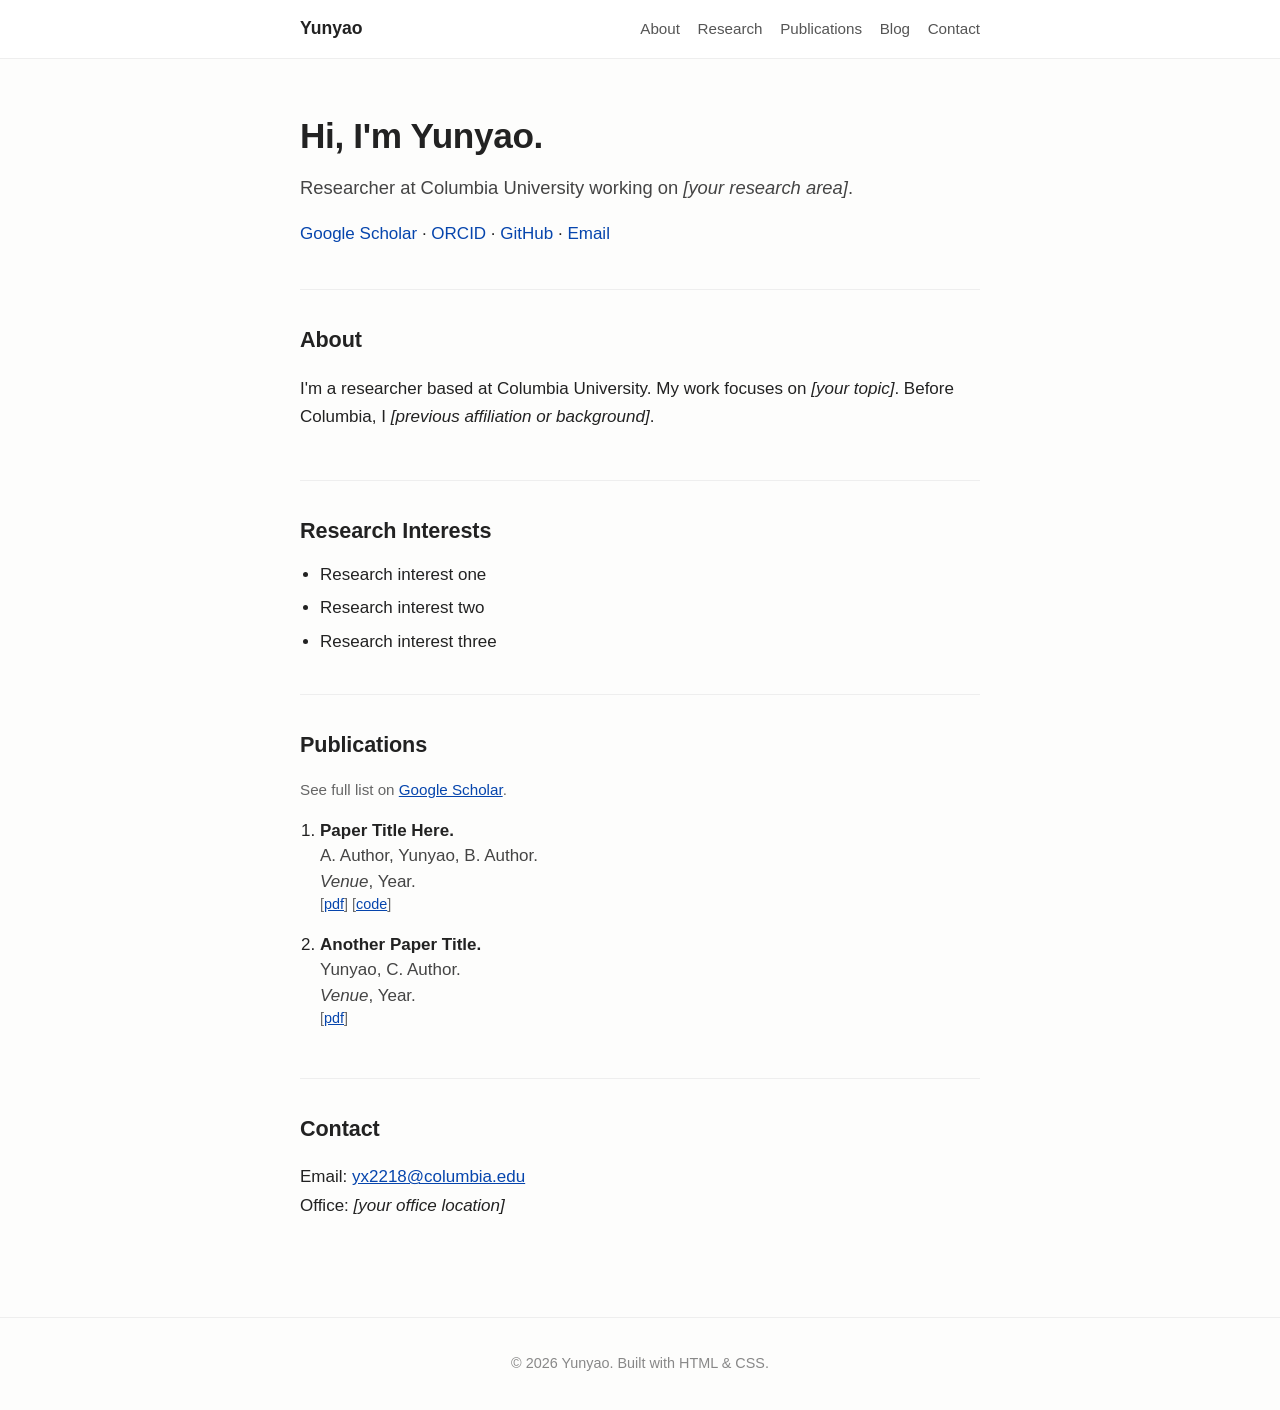
<file: index.html>
<!DOCTYPE html>
<html lang="en">
<head>
  <meta charset="UTF-8" />
  <meta name="viewport" content="width=device-width, initial-scale=1.0" />
  <title>Yunyao — Personal Website</title>
  <meta name="description" content="Personal website of Yunyao, researcher at Columbia University." />
  <link rel="stylesheet" href="style.css" />
</head>
<body>
  <header class="site-header">
    <nav class="nav">
      <a class="brand" href="index.html">Yunyao</a>
      <ul class="nav-links">
        <li><a href="index.html">About</a></li>
        <li><a href="#research">Research</a></li>
        <li><a href="#publications">Publications</a></li>
        <li><a href="blog.html">Blog</a></li>
        <li><a href="#contact">Contact</a></li>
      </ul>
    </nav>
  </header>

  <main>
    <section class="hero">
      <div class="hero-content">
        <h1>Hi, I'm Yunyao.</h1>
        <p class="tagline">
          <!-- TODO: replace with your one-line intro -->
          Researcher at Columbia University working on <em>[your research area]</em>.
        </p>
        <p class="links-inline">
          <!-- TODO: replace # with your real links -->
          <a href="#" aria-label="Google Scholar">Google Scholar</a> ·
          <a href="#" aria-label="ORCID">ORCID</a> ·
          <a href="https://github.com/Xyunyao" aria-label="GitHub">GitHub</a> ·
          <a href="mailto:yx2218@columbia.edu" aria-label="Email">Email</a>
        </p>
      </div>
    </section>

    <section id="about" class="section">
      <h2>About</h2>
      <p>
        <!-- TODO: write a short bio. A couple of sentences is plenty. -->
        I'm a researcher based at Columbia University. My work focuses on
        <em>[your topic]</em>. Before Columbia, I <em>[previous affiliation or background]</em>.
      </p>
    </section>

    <section id="research" class="section">
      <h2>Research Interests</h2>
      <ul class="bullets">
        <!-- TODO: list 3–5 research interests -->
        <li>Research interest one</li>
        <li>Research interest two</li>
        <li>Research interest three</li>
      </ul>
    </section>

    <section id="publications" class="section">
      <h2>Publications</h2>
      <p class="muted">
        See full list on
        <a href="#">Google Scholar</a>.
      </p>
      <ol class="pub-list">
        <!-- TODO: replace with your actual publications -->
        <li>
          <span class="pub-title">Paper Title Here.</span>
          <span class="pub-authors">A. Author, Yunyao, B. Author.</span>
          <span class="pub-venue"><em>Venue</em>, Year.</span>
          <span class="pub-links">
            [<a href="#">pdf</a>] [<a href="#">code</a>]
          </span>
        </li>
        <li>
          <span class="pub-title">Another Paper Title.</span>
          <span class="pub-authors">Yunyao, C. Author.</span>
          <span class="pub-venue"><em>Venue</em>, Year.</span>
          <span class="pub-links">
            [<a href="#">pdf</a>]
          </span>
        </li>
      </ol>
    </section>

    <section id="contact" class="section">
      <h2>Contact</h2>
      <p>
        Email: <a href="mailto:yx2218@columbia.edu">yx2218@columbia.edu</a><br />
        Office: <em>[your office location]</em>
      </p>
    </section>
  </main>

  <footer class="site-footer">
    <p>© <span id="year"></span> Yunyao. Built with HTML &amp; CSS.</p>
  </footer>

  <script>
    document.getElementById("year").textContent = new Date().getFullYear();
  </script>
</body>
</html>
</file>
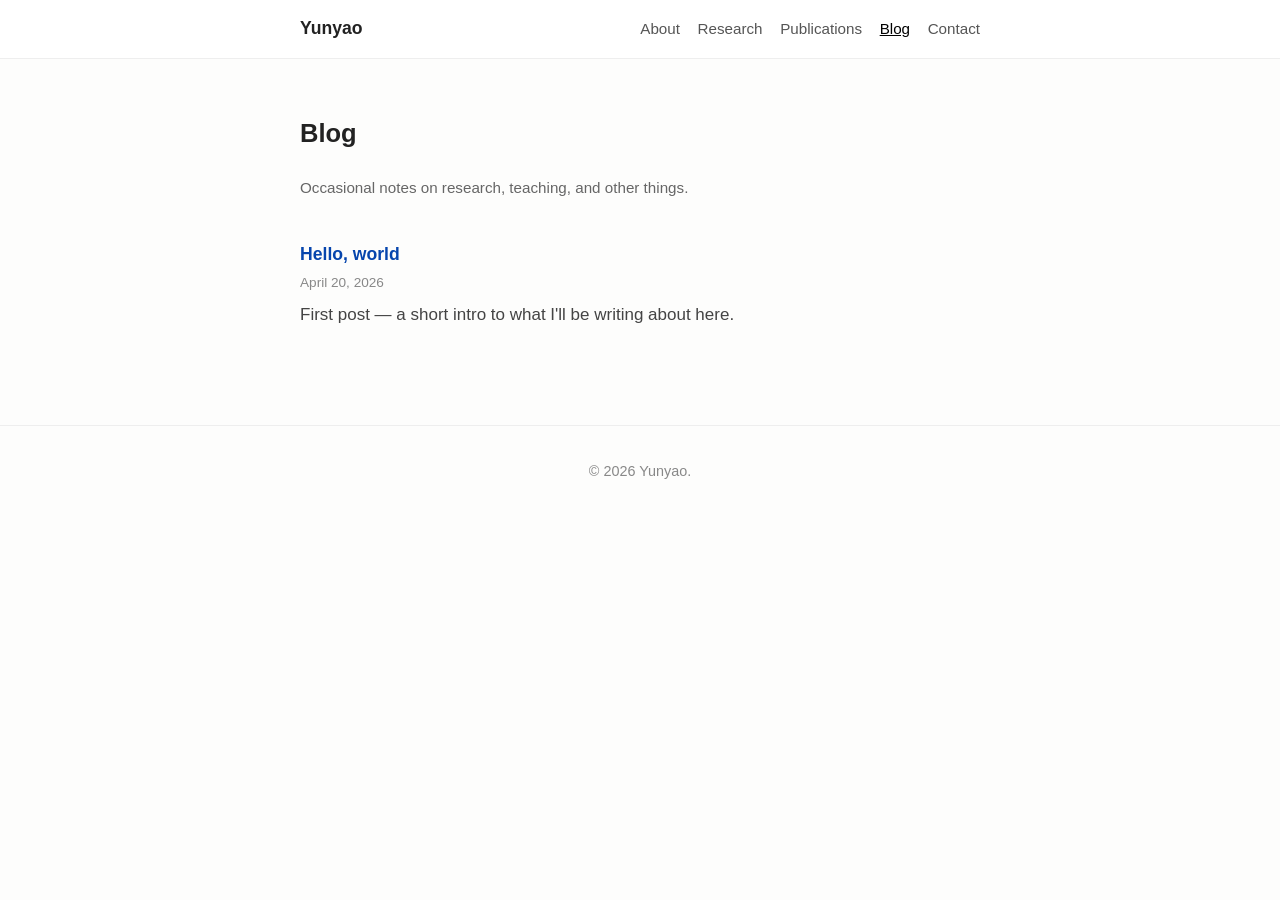
<file: blog.html>
<!DOCTYPE html>
<html lang="en">
<head>
  <meta charset="UTF-8" />
  <meta name="viewport" content="width=device-width, initial-scale=1.0" />
  <title>Blog — Yunyao</title>
  <meta name="description" content="Blog posts by Yunyao." />
  <link rel="stylesheet" href="style.css" />
</head>
<body>
  <header class="site-header">
    <nav class="nav">
      <a class="brand" href="index.html">Yunyao</a>
      <ul class="nav-links">
        <li><a href="index.html">About</a></li>
        <li><a href="index.html#research">Research</a></li>
        <li><a href="index.html#publications">Publications</a></li>
        <li><a href="blog.html" aria-current="page">Blog</a></li>
        <li><a href="index.html#contact">Contact</a></li>
      </ul>
    </nav>
  </header>

  <main>
    <section class="section">
      <h1>Blog</h1>
      <p class="muted">Occasional notes on research, teaching, and other things.</p>

      <ul class="post-list">
        <!-- TODO: add a new <li> here each time you publish a post -->
        <li>
          <a href="posts/hello-world.html">Hello, world</a>
          <time datetime="2026-04-20">April 20, 2026</time>
          <p>First post — a short intro to what I'll be writing about here.</p>
        </li>
      </ul>
    </section>
  </main>

  <footer class="site-footer">
    <p>© <span id="year"></span> Yunyao.</p>
  </footer>

  <script>
    document.getElementById("year").textContent = new Date().getFullYear();
  </script>
</body>
</html>
</file>
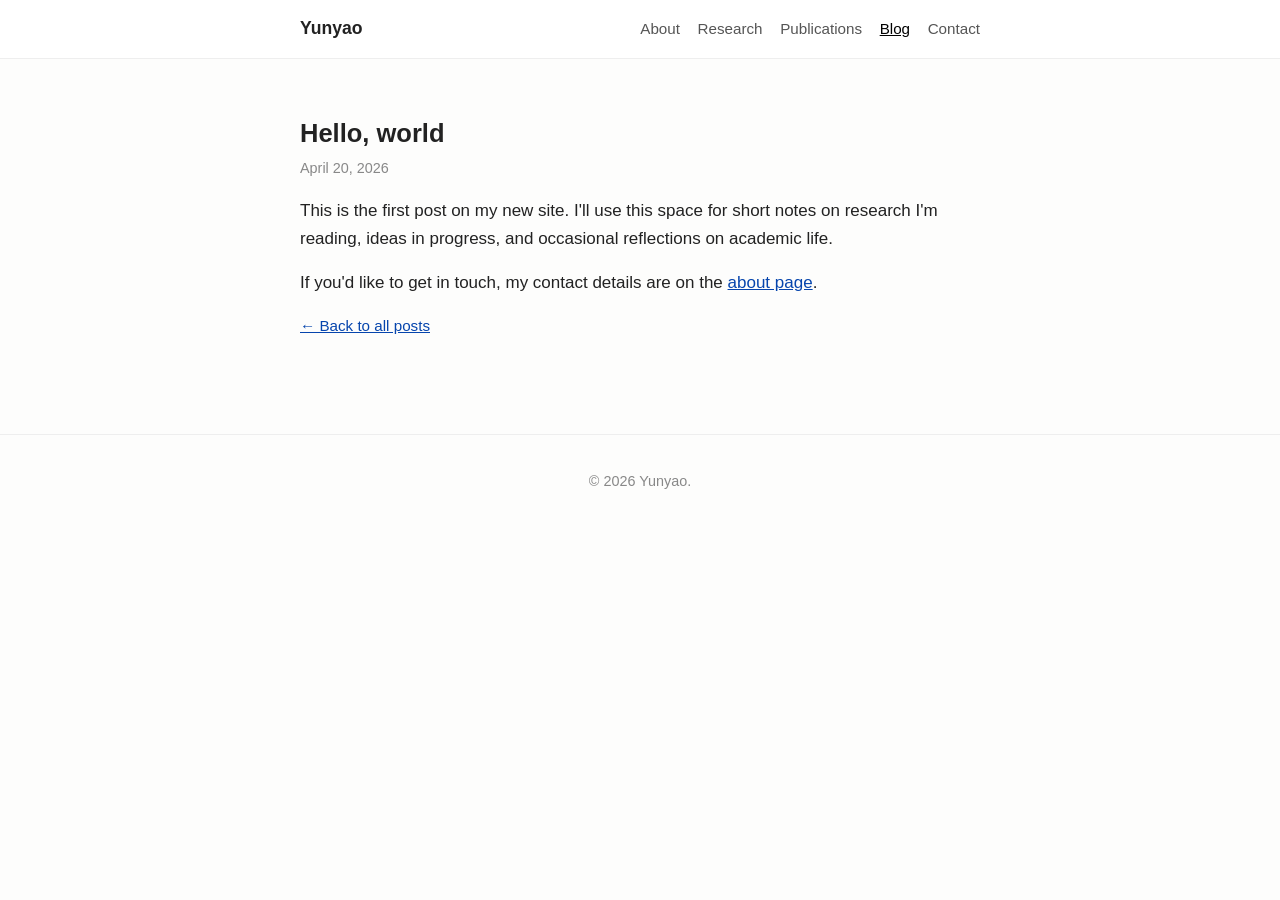
<file: posts/hello-world.html>
<!DOCTYPE html>
<html lang="en">
<head>
  <meta charset="UTF-8" />
  <meta name="viewport" content="width=device-width, initial-scale=1.0" />
  <title>Hello, world — Yunyao</title>
  <link rel="stylesheet" href="../style.css" />
</head>
<body>
  <header class="site-header">
    <nav class="nav">
      <a class="brand" href="../index.html">Yunyao</a>
      <ul class="nav-links">
        <li><a href="../index.html">About</a></li>
        <li><a href="../index.html#research">Research</a></li>
        <li><a href="../index.html#publications">Publications</a></li>
        <li><a href="../blog.html" aria-current="page">Blog</a></li>
        <li><a href="../index.html#contact">Contact</a></li>
      </ul>
    </nav>
  </header>

  <main>
    <article class="post">
      <header class="post-header">
        <h1>Hello, world</h1>
        <p class="post-meta">
          <time datetime="2026-04-20">April 20, 2026</time>
        </p>
      </header>

      <p>
        This is the first post on my new site. I'll use this space for short
        notes on research I'm reading, ideas in progress, and occasional
        reflections on academic life.
      </p>

      <p>
        If you'd like to get in touch, my contact details are on the
        <a href="../index.html#contact">about page</a>.
      </p>

      <p class="muted">
        <a href="../blog.html">← Back to all posts</a>
      </p>
    </article>
  </main>

  <footer class="site-footer">
    <p>© <span id="year"></span> Yunyao.</p>
  </footer>

  <script>
    document.getElementById("year").textContent = new Date().getFullYear();
  </script>
</body>
</html>
</file>
<file: style.css>
/* -------- Reset & base -------- */
* { box-sizing: border-box; }
html { -webkit-text-size-adjust: 100%; }
body {
  margin: 0;
  font-family: -apple-system, BlinkMacSystemFont, "Segoe UI", "Helvetica Neue",
    Arial, "Noto Sans", sans-serif;
  font-size: 17px;
  line-height: 1.65;
  color: #222;
  background: #fdfdfc;
}

/* -------- Layout -------- */
main {
  max-width: 720px;
  margin: 0 auto;
  padding: 0 1.25rem 3rem;
}

.section { padding: 2rem 0; border-top: 1px solid #eee; }
.section:first-of-type { border-top: none; }

/* -------- Header / nav -------- */
.site-header {
  border-bottom: 1px solid #eee;
  background: #fff;
}
.nav {
  max-width: 720px;
  margin: 0 auto;
  padding: 0.9rem 1.25rem;
  display: flex;
  align-items: center;
  justify-content: space-between;
  flex-wrap: wrap;
  gap: 0.75rem;
}
.brand {
  font-weight: 700;
  text-decoration: none;
  color: #222;
  font-size: 1.1rem;
}
.nav-links {
  list-style: none;
  margin: 0;
  padding: 0;
  display: flex;
  gap: 1.1rem;
  flex-wrap: wrap;
}
.nav-links a {
  text-decoration: none;
  color: #555;
  font-size: 0.95rem;
}
.nav-links a:hover,
.nav-links a[aria-current="page"] {
  color: #000;
  text-decoration: underline;
}

/* -------- Hero -------- */
.hero {
  padding: 3rem 0 1.5rem;
}
.hero h1 {
  font-size: 2.2rem;
  margin: 0 0 0.5rem;
  letter-spacing: -0.01em;
}
.tagline {
  font-size: 1.15rem;
  color: #444;
  margin: 0 0 0.85rem;
}
.links-inline a {
  color: #0645ad;
  text-decoration: none;
}
.links-inline a:hover { text-decoration: underline; }

/* -------- Typography -------- */
h2 {
  font-size: 1.35rem;
  margin: 0 0 0.75rem;
  letter-spacing: -0.005em;
}
a { color: #0645ad; }
a:hover { color: #0b0080; }

.muted { color: #666; font-size: 0.95rem; }

/* -------- Lists -------- */
.bullets {
  padding-left: 1.25rem;
  margin: 0;
}
.bullets li { margin-bottom: 0.35rem; }

.pub-list {
  padding-left: 1.25rem;
  margin: 0;
}
.pub-list li {
  margin-bottom: 1rem;
  line-height: 1.5;
}
.pub-title { font-weight: 600; }
.pub-authors { display: block; color: #444; }
.pub-venue  { display: block; color: #444; }
.pub-links  { display: block; font-size: 0.9rem; color: #666; }

/* -------- Blog index -------- */
.post-list {
  list-style: none;
  padding: 0;
  margin: 1.5rem 0 0;
}
.post-list li {
  padding: 1rem 0;
  border-top: 1px solid #eee;
}
.post-list li:first-child { border-top: none; }
.post-list a {
  font-weight: 600;
  font-size: 1.1rem;
  text-decoration: none;
}
.post-list a:hover { text-decoration: underline; }
.post-list time {
  display: block;
  font-size: 0.85rem;
  color: #888;
  margin-top: 0.15rem;
}
.post-list p { margin: 0.4rem 0 0; color: #444; }

/* -------- Post -------- */
.post { padding: 2rem 0; }
.post-header h1 { margin-bottom: 0.2rem; }
.post-meta { color: #888; margin: 0 0 1.5rem; font-size: 0.9rem; }
.post p { margin: 0 0 1rem; }

/* -------- Footer -------- */
.site-footer {
  border-top: 1px solid #eee;
  padding: 1.25rem;
  text-align: center;
  color: #888;
  font-size: 0.9rem;
}

/* -------- Mobile -------- */
@media (max-width: 540px) {
  .hero h1 { font-size: 1.8rem; }
  .nav { justify-content: flex-start; }
}
</file>
